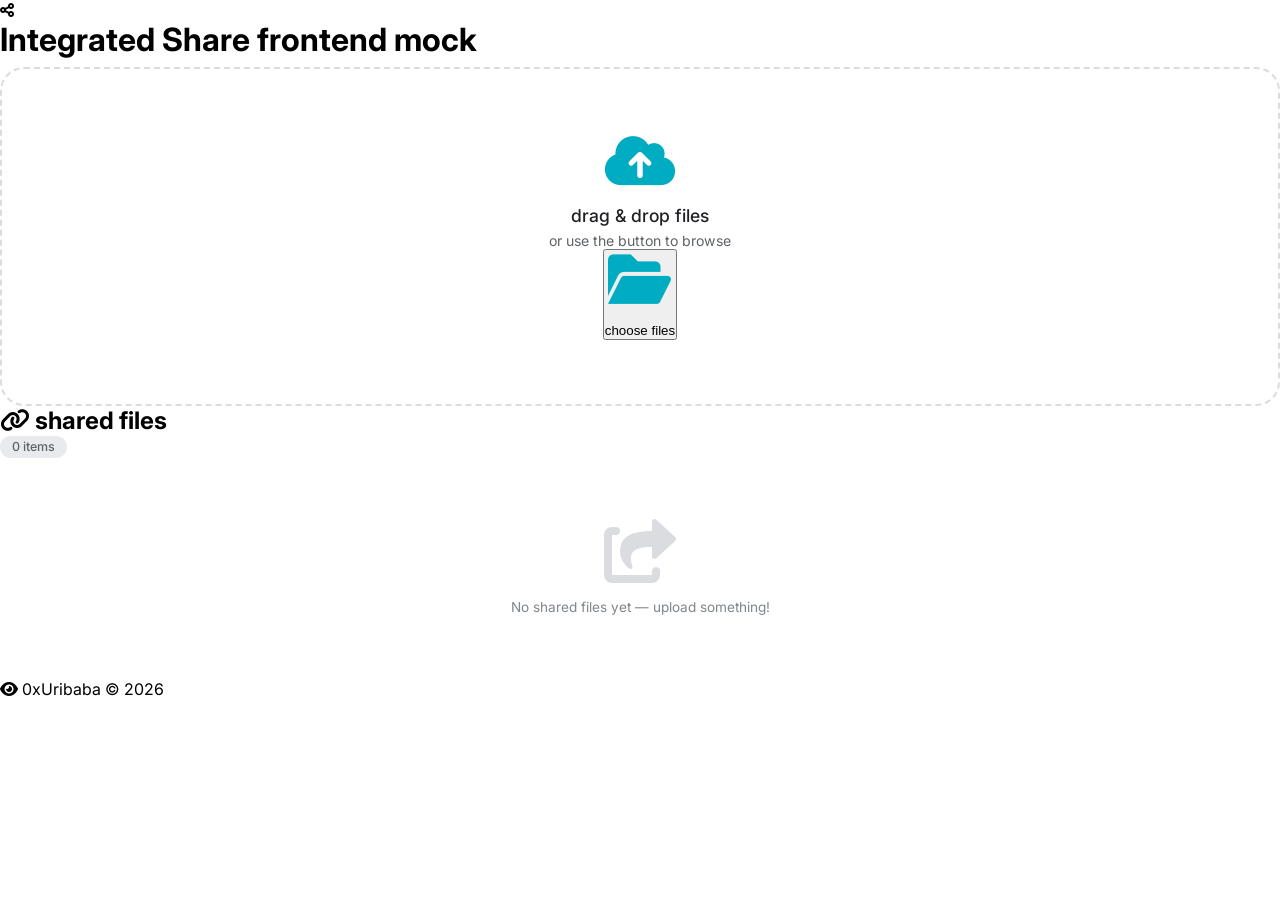
<file: index.html>
<!DOCTYPE html>
<html lang="en">
<head>
    <meta charset="UTF-8">
    <meta name="viewport" content="width=device-width, initial-scale=1.0">
    <title>Integrated Share · UI demo</title>
    <link rel="stylesheet" href="https://cdnjs.cloudflare.com/ajax/libs/font-awesome/6.0.0-beta3/css/all.min.css">
    <link href="https://fonts.googleapis.com/css2?family=Inter:opsz,wght@14..32,400;14..32,500;14..32,600&display=swap" rel="stylesheet">
    <link rel="stylesheet" href="static/style.css">
</head>
<body>
    <div class="card">
        <div class="app-header">
            <i class="fas fa-share-nodes"></i>
            <h1>Integrated Share <span>frontend mock</span></h1>
        </div>

        <div class="upload-section">
            <div class="drop-zone" id="dropZone">
                <i class="fas fa-cloud-upload-alt"></i>
                <h3>drag & drop files</h3>
                <p>or use the button to browse</p>
                <button class="select-btn" id="selectFilesBtn" type="button">
                    <i class="fas fa-folder-open"></i> choose files
                </button>
                <input type="file" id="fileInput" multiple hidden>
            </div>
        </div>

        <div class="shared-header">
            <h2><i class="fas fa-link"></i> shared files</h2>
            <span class="badge-light" id="fileCount">0 items</span>
        </div>

        <div id="fileList" class="file-list">
        </div>

        <div class="demo-note">
            <i class="fas fa-eye"></i> 0xUribaba © 2026
        </div>
    </div>

    <script src="static/main.js"></script>
</body>
</html>
</file>
<file: static/style.css>
*, *::before, *::after { box-sizing: border-box; margin: 0; padding: 0; }

body {
    font-family: 'Inter', system-ui, -apple-system, sans-serif;
    -webkit-font-smoothing: antialiased;
}

/* ===== AUTH PAGES ===== */
.auth-body {
    min-height: 100vh;
    background: linear-gradient(135deg, #e0f7fa 0%, #f1f8fe 55%, #e8f5e9 100%);
    display: flex;
    align-items: center;
    justify-content: center;
    padding: 1.5rem;
}

.auth-card {
    background: white;
    border-radius: 1.5rem;
    box-shadow: 0 8px 40px rgba(0,131,143,0.12), 0 2px 8px rgba(0,0,0,0.04);
    padding: 2.5rem;
    width: 100%;
    max-width: 400px;
}

.auth-logo {
    display: flex;
    align-items: center;
    gap: 0.75rem;
    margin-bottom: 2rem;
}

.auth-logo-icon {
    width: 48px; height: 48px;
    background: linear-gradient(135deg, #00ACC1, #0097A7);
    border-radius: 14px;
    display: flex; align-items: center; justify-content: center;
    color: white; font-size: 1.3rem; flex-shrink: 0;
}

.auth-logo-name { font-size: 1rem; font-weight: 600; color: #202124; line-height: 1.2; }
.auth-logo-sub  { font-size: 0.7rem; color: #00838F; font-weight: 500; }

.auth-heading    { font-size: 1.55rem; font-weight: 700; color: #202124; margin-bottom: 0.25rem; }
.auth-subheading { font-size: 0.88rem; color: #5F6368; margin-bottom: 1.75rem; }

.auth-error {
    background: #FCE8E6; border: 1px solid #F28B82; color: #B31412;
    border-radius: 0.75rem; padding: 0.65rem 1rem;
    font-size: 0.85rem; margin-bottom: 1.25rem;
    display: flex; align-items: center; gap: 0.5rem;
}

.auth-form { display: flex; flex-direction: column; gap: 0.9rem; }

.input-wrap { position: relative; display: flex; align-items: center; }
.input-wrap .input-icon {
    position: absolute; left: 0.95rem;
    color: #80868B; font-size: 0.88rem; pointer-events: none;
}
.input-wrap input, .form-group input {
    width: 100%; padding: 0.85rem 1rem 0.85rem 2.75rem;
    border: 1.5px solid #DADCE0; border-radius: 0.75rem;
    font-size: 0.95rem; color: #202124; background: white;
    transition: border-color 0.15s, box-shadow 0.15s;
    outline: none; font-family: inherit;
}
.input-wrap input:focus, .form-group input:focus {
    border-color: #00ACC1;
    box-shadow: 0 0 0 3px rgba(0,172,193,0.12);
}
.input-wrap input::placeholder, .form-group input::placeholder { color: #9AA0A6; }

.form-group { display: flex; flex-direction: column; gap: 0.35rem; }
.form-group label { font-size: 0.83rem; font-weight: 500; color: #3d5166; }
.form-group .input-wrap input { padding: 0.8rem 1rem 0.8rem 2.75rem; }

.form-hint { font-size: 0.75rem; color: #80868B; margin-top: 0.2rem; }
.form-hint strong { color: #00838F; }

.auth-btn {
    margin-top: 0.4rem; padding: 0.85rem;
    background: linear-gradient(135deg, #00ACC1, #0097A7);
    color: white; border: none; border-radius: 0.75rem;
    font-size: 0.95rem; font-weight: 600; cursor: pointer;
    transition: opacity 0.15s, transform 0.1s; font-family: inherit;
    letter-spacing: 0.01em;
}
.auth-btn:hover  { opacity: 0.9; }
.auth-btn:active { transform: scale(0.98); }

.auth-switch { text-align: center; margin-top: 1.5rem; font-size: 0.85rem; color: #5F6368; }
.auth-switch a { color: #00838F; font-weight: 600; text-decoration: none; }
.auth-switch a:hover { text-decoration: underline; }

/* ===== DRIVE LAYOUT ===== */
.drive-body { background: #F1F3F4; height: 100vh; overflow: hidden; display: flex; flex-direction: column; }

/* Top bar */
.topbar {
    height: 64px; background: white; border-bottom: 1px solid #E8EAED;
    display: flex; align-items: center; padding: 0 1.25rem; gap: 0.75rem;
    flex-shrink: 0; z-index: 100;
}

.topbar-logo { display: flex; align-items: center; gap: 0.6rem; min-width: 230px; }
.topbar-logo-icon {
    width: 38px; height: 38px;
    background: linear-gradient(135deg, #00ACC1, #0097A7);
    border-radius: 10px; display: flex; align-items: center; justify-content: center;
    color: white; font-size: 1rem; flex-shrink: 0;
}
.topbar-logo-name { font-size: 0.9rem; font-weight: 600; color: #202124; line-height: 1.2; }
.topbar-logo-sub  { font-size: 0.65rem; color: #00838F; font-weight: 500; }

.topbar-search {
    flex: 1; max-width: 600px; position: relative;
    display: flex; align-items: center;
}
.topbar-search i { position: absolute; left: 1rem; color: #5F6368; font-size: 0.88rem; }
.topbar-search input {
    width: 100%; padding: 0.6rem 1rem 0.6rem 2.75rem;
    background: #F1F3F4; border: 1.5px solid transparent;
    border-radius: 2rem; font-size: 0.9rem; color: #202124;
    outline: none; transition: all 0.2s; font-family: inherit;
}
.topbar-search input:focus {
    background: white; border-color: #00ACC1;
    box-shadow: 0 2px 8px rgba(0,172,193,0.1);
}
.topbar-search input::placeholder { color: #9AA0A6; }

.topbar-right { display: flex; align-items: center; gap: 0.5rem; margin-left: auto; }

.storage-compact { display: flex; align-items: center; gap: 0.4rem; padding: 0 0.25rem; }
.storage-compact-bar { width: 80px; height: 4px; background: #E8EAED; border-radius: 2px; overflow: hidden; }
.storage-compact-fill { height: 100%; background: #00ACC1; border-radius: 2px; transition: width 0.4s; width: 0%; }
.storage-compact-text { font-size: 0.72rem; color: #5F6368; white-space: nowrap; }

.topbar-icon-btn {
    width: 38px; height: 38px; border-radius: 50%; border: none;
    background: transparent; color: #5F6368; font-size: 1rem;
    cursor: pointer; display: flex; align-items: center; justify-content: center;
    transition: background 0.15s;
}
.topbar-icon-btn:hover { background: #F1F3F4; }

.user-avatar {
    width: 34px; height: 34px; border-radius: 50%;
    background: linear-gradient(135deg, #00ACC1, #0097A7);
    color: white; font-size: 0.85rem; font-weight: 700;
    display: flex; align-items: center; justify-content: center;
    cursor: default; flex-shrink: 0; user-select: none;
}

/* Drive body split */
.drive-content { display: flex; flex: 1; overflow: hidden; }

/* Sidebar */
.sidebar {
    width: 256px; background: white; border-right: 1px solid #E8EAED;
    padding: 0.75rem 0; display: flex; flex-direction: column;
    flex-shrink: 0; overflow-y: auto;
}

.sidebar-new-btn {
    margin: 0.5rem 1rem 1.25rem;
    padding: 0.8rem 1.4rem;
    background: white; border: 1px solid #DADCE0; border-radius: 1.5rem;
    font-size: 0.88rem; font-weight: 500; color: #202124;
    cursor: pointer; display: flex; align-items: center; gap: 0.6rem;
    box-shadow: 0 1px 3px rgba(0,0,0,0.08); transition: box-shadow 0.15s, background 0.15s;
    font-family: inherit;
}
.sidebar-new-btn:hover { background: #F8F9FA; box-shadow: 0 2px 8px rgba(0,0,0,0.12); }
.sidebar-new-btn i { color: #00ACC1; font-size: 1rem; }

.sidebar-nav { padding: 0 0.5rem; flex: 1; }
.nav-item {
    display: flex; align-items: center; gap: 0.75rem;
    padding: 0.6rem 1.25rem; border-radius: 0 2rem 2rem 0;
    font-size: 0.875rem; font-weight: 500; color: #444746;
    text-decoration: none; transition: background 0.15s; cursor: pointer;
    margin-right: 0.5rem;
}
.nav-item i { font-size: 1rem; color: #5F6368; }
.nav-item:hover { background: #F1F3F4; }
.nav-item.active { background: #E0F7FA; color: #00695C; font-weight: 600; }
.nav-item.active i { color: #00838F; }

.sidebar-storage {
    padding: 1rem 1.5rem;
    border-top: 1px solid #E8EAED;
    margin-top: auto;
}
.sidebar-storage-label { font-size: 0.75rem; color: #5F6368; margin-bottom: 0.5rem; font-weight: 500; }
.sidebar-storage-bar { width: 100%; height: 6px; background: #E8EAED; border-radius: 3px; overflow: hidden; margin-bottom: 0.4rem; }
.sidebar-storage-fill { height: 100%; background: linear-gradient(90deg, #00ACC1, #0097A7); border-radius: 3px; transition: width 0.4s; width: 0%; }
.sidebar-storage-text { font-size: 0.75rem; color: #5F6368; }

/* Main area */
.drive-main { flex: 1; overflow-y: auto; padding: 1.5rem 2rem; }

.drive-toolbar {
    display: flex; align-items: center; justify-content: space-between;
    margin-bottom: 1.25rem;
}
.section-title { font-size: 1.1rem; font-weight: 600; color: #202124; }

.toolbar-actions { display: flex; align-items: center; gap: 0.5rem; }

.badge-light {
    background: #E8EAED; color: #5F6368;
    padding: 0.2rem 0.75rem; border-radius: 40px;
    font-size: 0.78rem; font-weight: 500;
}

.toolbar-btn {
    width: 34px; height: 34px; border: none; background: transparent;
    color: #5F6368; border-radius: 50%; cursor: pointer;
    display: flex; align-items: center; justify-content: center;
    font-size: 0.88rem; transition: background 0.15s, color 0.15s;
}
.toolbar-btn:hover { background: #FCE8E6; color: #B31412; }

/* Drop zone */
.drop-zone {
    border: 2px dashed #DADCE0; border-radius: 1.5rem;
    padding: 4rem 2rem; text-align: center; cursor: pointer;
    transition: all 0.2s; background: white; margin-top: 0.5rem;
}
.drop-zone:hover, .drop-zone.dragover { border-color: #00ACC1; background: #E0F7FA; }
.drop-zone i { font-size: 3.5rem; color: #00ACC1; margin-bottom: 1rem; display: block; }
.drop-zone h3 { font-size: 1.1rem; font-weight: 500; color: #202124; margin-bottom: 0.4rem; }
.drop-zone p  { color: #5F6368; font-size: 0.88rem; }

/* File grid */
.file-grid {
    display: grid;
    grid-template-columns: repeat(auto-fill, minmax(160px, 1fr));
    gap: 1rem;
}

.file-card {
    background: white; border: 1px solid #E8EAED; border-radius: 1rem;
    overflow: hidden; cursor: pointer; position: relative;
    transition: box-shadow 0.2s, border-color 0.2s;
}
.file-card:hover { box-shadow: 0 4px 16px rgba(0,0,0,0.12); border-color: #DADCE0; }

.file-card-header {
    height: 96px; display: flex; align-items: center; justify-content: center;
    background: linear-gradient(135deg, #E0F7FA, #B2EBF2);
}
.file-card-header i { font-size: 2.4rem; color: #00838F; }

.file-card.type-image   .file-card-header { background: linear-gradient(135deg, #E8F5E9, #C8E6C9); }
.file-card.type-image   .file-card-header i { color: #2E7D32; }
.file-card.type-pdf     .file-card-header { background: linear-gradient(135deg, #FCE4EC, #F8BBD9); }
.file-card.type-pdf     .file-card-header i { color: #AD1457; }
.file-card.type-doc     .file-card-header { background: linear-gradient(135deg, #E3F2FD, #BBDEFB); }
.file-card.type-doc     .file-card-header i { color: #1565C0; }
.file-card.type-archive .file-card-header { background: linear-gradient(135deg, #FFF8E1, #FFECB3); }
.file-card.type-archive .file-card-header i { color: #E65100; }
.file-card.type-media   .file-card-header { background: linear-gradient(135deg, #F3E5F5, #E1BEE7); }
.file-card.type-media   .file-card-header i { color: #6A1B9A; }
.file-card.type-data    .file-card-header { background: linear-gradient(135deg, #E8F5E9, #DCEDC8); }
.file-card.type-data    .file-card-header i { color: #33691E; }

.file-card-actions {
    position: absolute; top: 0.4rem; right: 0.4rem;
    display: flex; gap: 0.15rem; opacity: 0;
    transition: opacity 0.15s;
    background: rgba(255,255,255,0.92);
    border-radius: 0.5rem; padding: 0.2rem;
}
.file-card:hover .file-card-actions { opacity: 1; }

.card-btn {
    width: 26px; height: 26px; border-radius: 0.35rem; border: none;
    background: transparent; color: #5F6368; font-size: 0.75rem;
    cursor: pointer; display: flex; align-items: center; justify-content: center;
    transition: background 0.15s;
}
.card-btn:hover          { background: #F1F3F4; }
.card-btn.btn-del:hover  { background: #FCE8E6; color: #B31412; }
.card-btn.btn-share:hover{ background: #E8F0FE; color: #1A73E8; }

.file-card-body { padding: 0.65rem 0.75rem 0.75rem; }
.file-card-name {
    font-size: 0.82rem; font-weight: 500; color: #202124;
    white-space: nowrap; overflow: hidden; text-overflow: ellipsis; margin-bottom: 0.15rem;
}
.file-card-meta { font-size: 0.72rem; color: #80868B; }
.file-card-owner {
    font-size: 0.7rem; color: #00838F; margin-top: 0.15rem;
    display: flex; align-items: center; gap: 0.25rem;
}

/* Empty state */
.empty-files { text-align: center; padding: 4rem 2rem; color: #80868B; }
.empty-files i { font-size: 4rem; color: #DADCE0; display: block; margin-bottom: 1rem; }
.empty-files h3 { font-size: 0.95rem; font-weight: 500; color: #5F6368; margin-bottom: 0.4rem; }
.empty-files p  { font-size: 0.85rem; }

/* Upload progress (fixed bottom-right) */
.upload-progress {
    position: fixed; bottom: 1.5rem; right: 1.5rem;
    background: white; border-radius: 1rem; padding: 1.25rem 1.5rem;
    box-shadow: 0 8px 28px rgba(0,0,0,0.14); min-width: 280px; z-index: 500;
    border-top: 3px solid #00ACC1;
}
.progress-label { font-size: 0.85rem; font-weight: 500; color: #202124; margin-bottom: 0.65rem; }
.progress-bar { width: 100%; height: 4px; background: #E8EAED; border-radius: 2px; overflow: hidden; }
.progress-fill { height: 100%; background: linear-gradient(90deg, #00ACC1, #0097A7); border-radius: 2px; transition: width 0.3s; width: 0%; }
#progressText { font-size: 0.78rem; color: #5F6368; margin-top: 0.4rem; display: block; }

/* Drag overlay */
.drag-overlay {
    position: fixed; inset: 0.75rem; background: rgba(0,172,193,0.07);
    border: 3px dashed #00ACC1; border-radius: 1.5rem;
    z-index: 400; display: none; align-items: center; justify-content: center;
    pointer-events: none;
}
.drag-overlay.active { display: flex; }
.drag-overlay-inner { text-align: center; color: #00838F; }
.drag-overlay-inner i { font-size: 4rem; display: block; margin-bottom: 1rem; }
.drag-overlay-inner p { font-size: 1.2rem; font-weight: 600; }

/* Modal */
.modal-overlay {
    position: fixed; inset: 0; background: rgba(32,33,36,0.5);
    backdrop-filter: blur(4px); display: none;
    align-items: center; justify-content: center; z-index: 1000;
}
.modal-overlay.open { display: flex; }

.modal {
    background: white; border-radius: 1.25rem; padding: 1.75rem;
    width: 100%; max-width: 380px;
    box-shadow: 0 20px 60px rgba(0,0,0,0.2);
}
.modal h3 { font-size: 1rem; font-weight: 600; color: #202124; margin-bottom: 0.25rem; }

.modal-section { margin-bottom: 1rem; }
.modal-section label {
    display: block; font-size: 0.75rem; font-weight: 600; color: #5F6368;
    margin-bottom: 0.4rem; text-transform: uppercase; letter-spacing: 0.05em;
}
.modal-section input[type="text"] {
    width: 100%; padding: 0.65rem 1rem;
    border: 1.5px solid #DADCE0; border-radius: 0.75rem;
    font-size: 0.9rem; color: #202124; outline: none; font-family: inherit;
    transition: border-color 0.15s;
}
.modal-section input[type="text"]:focus { border-color: #00ACC1; }

.modal-divider {
    text-align: center; font-size: 0.75rem; color: #9AA0A6;
    margin: 0.75rem 0; position: relative;
}
.modal-divider::before, .modal-divider::after {
    content: ''; position: absolute; top: 50%; width: 38%; height: 1px; background: #E8EAED;
}
.modal-divider::before { left: 0; }
.modal-divider::after  { right: 0; }

.btn-primary {
    padding: 0.65rem 1rem; background: linear-gradient(135deg, #00ACC1, #0097A7);
    color: white; border: none; border-radius: 0.75rem;
    font-size: 0.88rem; font-weight: 600; cursor: pointer; font-family: inherit;
    transition: opacity 0.15s; display: flex; align-items: center; justify-content: center; gap: 0.4rem;
}
.btn-primary:hover { opacity: 0.9; }

.btn-secondary {
    padding: 0.65rem 1rem; background: none; border: 1.5px solid #DADCE0;
    color: #444746; border-radius: 0.75rem; font-size: 0.88rem; font-weight: 500;
    cursor: pointer; font-family: inherit; display: flex; align-items: center; justify-content: center; gap: 0.4rem;
}
.btn-secondary:hover { background: #F8F9FA; border-color: #00ACC1; color: #00838F; }

.btn-cancel {
    padding: 0.65rem 1rem; background: none; border: 1.5px solid #E8EAED;
    color: #80868B; border-radius: 0.75rem; font-size: 0.85rem;
    cursor: pointer; font-family: inherit;
}
.btn-cancel:hover { background: #F8F9FA; }

.modal-feedback { font-size: 0.82rem; padding: 0.5rem 0.8rem; border-radius: 0.6rem; margin-top: 0.6rem; display: none; }
.modal-feedback.success { background: #E6F4EA; color: #137333; display: block; }
.modal-feedback.error   { background: #FCE8E6; color: #B31412; display: block; }

/* ===== ADMIN PANEL ===== */
.admin-body {
    background: #F1F3F4; min-height: 100vh;
    display: flex; align-items: flex-start; justify-content: center; padding: 2rem 1rem;
}

.admin-wrap {
    width: 100%; max-width: 1150px;
    background: white; border-radius: 1.5rem;
    box-shadow: 0 4px 20px rgba(0,0,0,0.07);
    padding: 2rem;
}

.admin-topbar {
    display: flex; align-items: center; justify-content: space-between;
    padding: 0.75rem 1rem; background: #F8FFFE;
    border: 1px solid #B2EBF2; border-radius: 1rem; margin-bottom: 2rem;
}
.admin-topbar-left  { display: flex; align-items: center; gap: 0.75rem; }
.admin-topbar-right { display: flex; align-items: center; gap: 0.75rem; }

.admin-brand { display: flex; align-items: center; gap: 0.5rem; font-size: 0.9rem; font-weight: 600; color: #00695C; }
.admin-brand i { color: #00ACC1; }

.admin-back {
    display: flex; align-items: center; gap: 0.35rem;
    font-size: 0.8rem; font-weight: 500; color: #00838F;
    text-decoration: none; background: #E0F7FA; padding: 0.3rem 0.75rem;
    border-radius: 20px; transition: background 0.15s;
}
.admin-back:hover { background: #B2EBF2; }

.admin-logout {
    font-size: 0.82rem; font-weight: 500; color: #5F6368;
    display: flex; align-items: center; gap: 0.35rem;
    padding: 0.3rem 0.75rem; border-radius: 20px;
    border: 1px solid #DADCE0; cursor: pointer;
    background: none; font-family: inherit; transition: all 0.15s;
}
.admin-logout:hover { background: #FCE8E6; color: #B31412; border-color: #F28B82; }

.stats-grid {
    display: grid; grid-template-columns: repeat(auto-fit, minmax(150px, 1fr));
    gap: 1rem; margin-bottom: 2rem;
}
.stat-card {
    background: #F8FFFE; border: 1px solid #B2EBF2;
    border-radius: 1.2rem; padding: 1.2rem 1.5rem; text-align: center;
}
.stat-val { font-size: 1.9rem; font-weight: 700; color: #00695C; }
.stat-lbl { font-size: 0.78rem; color: #5F6368; margin-top: 0.25rem; }

.tab-bar { display: flex; gap: 0.4rem; margin-bottom: 1.5rem; flex-wrap: wrap; }
.tab-btn {
    padding: 0.45rem 1.1rem; border-radius: 30px;
    border: 1.5px solid #B2EBF2; background: none;
    font-size: 0.83rem; font-weight: 500; color: #444746;
    cursor: pointer; font-family: inherit; transition: all 0.15s;
}
.tab-btn.active, .tab-btn:hover { background: #00ACC1; color: white; border-color: #00ACC1; }

.tab-panel { display: none; }
.tab-panel.active { display: block; }

.tbl-wrap { border: 1px solid #E8EAED; border-radius: 1rem; overflow: hidden; overflow-x: auto; }
table { width: 100%; border-collapse: collapse; font-size: 0.83rem; }
th {
    text-align: left; padding: 0.65rem 1rem;
    font-weight: 600; color: #444746;
    border-bottom: 2px solid #E8EAED; background: #F8F9FA;
}
td { padding: 0.6rem 1rem; color: #202124; border-bottom: 1px solid #F1F3F4; vertical-align: middle; }
tr:last-child td { border-bottom: none; }
tr:hover td { background: #F8FFFE; }

.badge-admin {
    background: #FFF8E1; color: #E65100;
    font-size: 0.7rem; font-weight: 600;
    padding: 0.15rem 0.5rem; border-radius: 20px;
}

.del-btn {
    background: none; border: 1px solid #F28B82; color: #B31412;
    border-radius: 20px; padding: 0.2rem 0.65rem;
    font-size: 0.75rem; cursor: pointer; font-family: inherit; transition: background 0.15s;
}
.del-btn:hover { background: #FCE8E6; }

.empty-row td { text-align: center; color: #9AA0A6; padding: 2.5rem; }

/* SIEM severity badges */
.sev-info     { background: #E8F0FE; color: #1A73E8; font-size: 0.7rem; font-weight: 700; padding: 0.1rem 0.5rem; border-radius: 20px; }
.sev-low      { background: #E6F4EA; color: #137333; font-size: 0.7rem; font-weight: 700; padding: 0.1rem 0.5rem; border-radius: 20px; }
.sev-medium   { background: #FEF7E0; color: #874D00; font-size: 0.7rem; font-weight: 700; padding: 0.1rem 0.5rem; border-radius: 20px; }
.sev-high     { background: #FCE8E6; color: #B31412; font-size: 0.7rem; font-weight: 700; padding: 0.1rem 0.5rem; border-radius: 20px; }

.cat-badge {
    background: #E0F7FA; color: #00695C;
    font-size: 0.68rem; font-weight: 600;
    padding: 0.1rem 0.5rem; border-radius: 20px; font-family: monospace;
}

.outcome-ok   { color: #137333; font-weight: 600; }
.outcome-fail { color: #B31412; font-weight: 600; }

.log-action { font-family: monospace; font-size: 0.78rem; color: #444746; }
.log-ts     { font-family: monospace; font-size: 0.75rem; color: #5F6368; }
.log-ip     { font-family: monospace; font-size: 0.75rem; color: #80868B; }

/* Responsive */
@media (max-width: 768px) {
    .sidebar { display: none; }
    .drive-main { padding: 1rem; }
    .file-grid { grid-template-columns: repeat(auto-fill, minmax(140px, 1fr)); }
    .topbar-search { max-width: 180px; }
    .storage-compact { display: none; }
}
</file>
